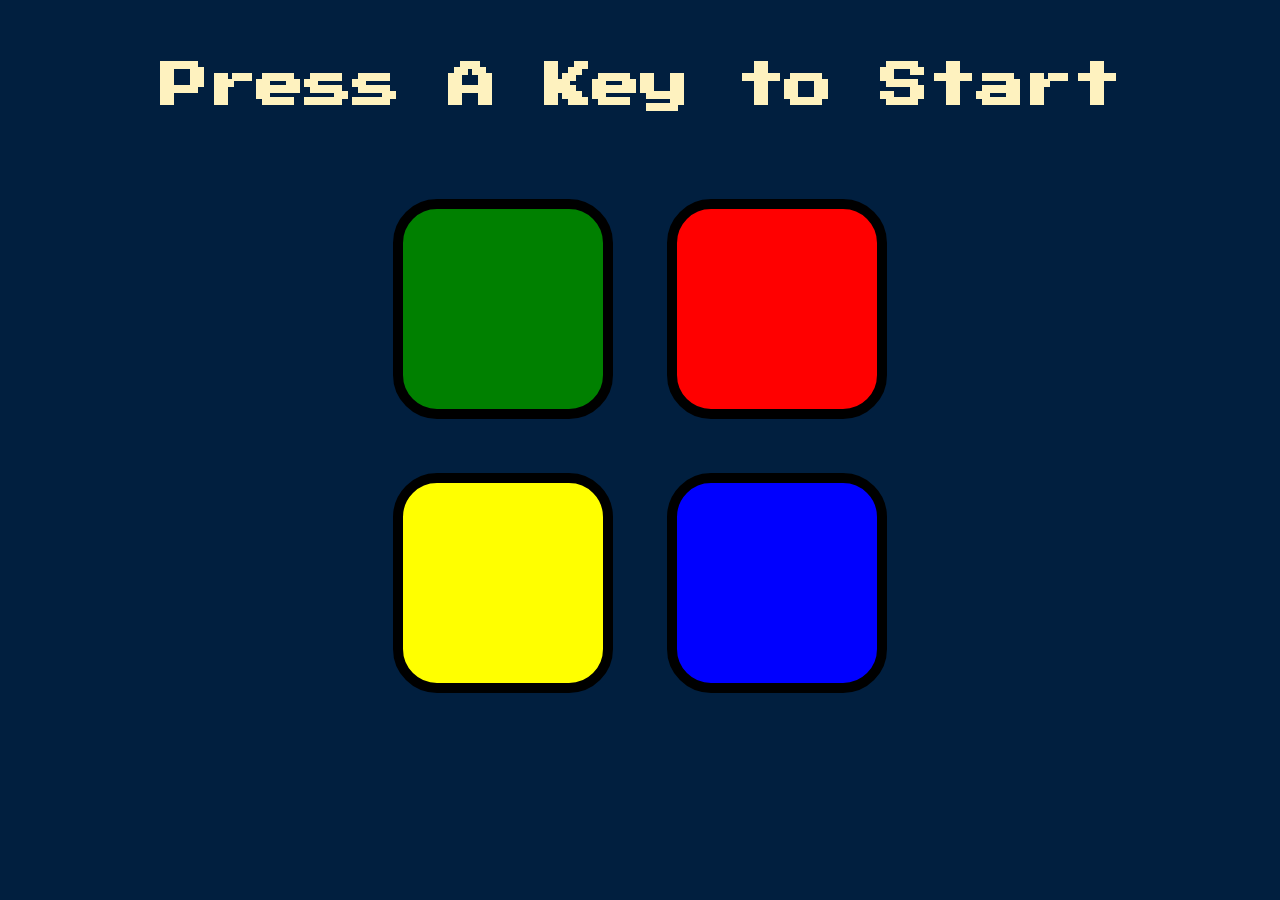
<file: game/Simon Game Challenge Starting Files/index.html>
<!DOCTYPE html>
<html lang="en" dir="ltr">

<head>
  <meta charset="utf-8">
  <title>Simon</title>
  <link rel="stylesheet" href="styles.css">
  <link href="https://fonts.googleapis.com/css?family=Press+Start+2P" rel="stylesheet">
</head>

<body>
  <h1 id="level-title">Press A Key to Start</h1>
  <div class="container">
    <div class="row">

      <div type="button" id="green" class="btn green">

      </div>

      <div type="button" id="red" class="btn red">

      </div>
    </div>

    <div class="row">

      <div type="button" id="yellow" class="btn yellow">

      </div>
      <div type="button" id="blue" class="btn blue">

      </div>

    </div>

  </div>
  <script src="https://ajax.googleapis.com/ajax/libs/jquery/3.4.1/jquery.min.js"></script>
  <script src="game.js" charset="utf-8"></script>

</body>

</html>
</file>
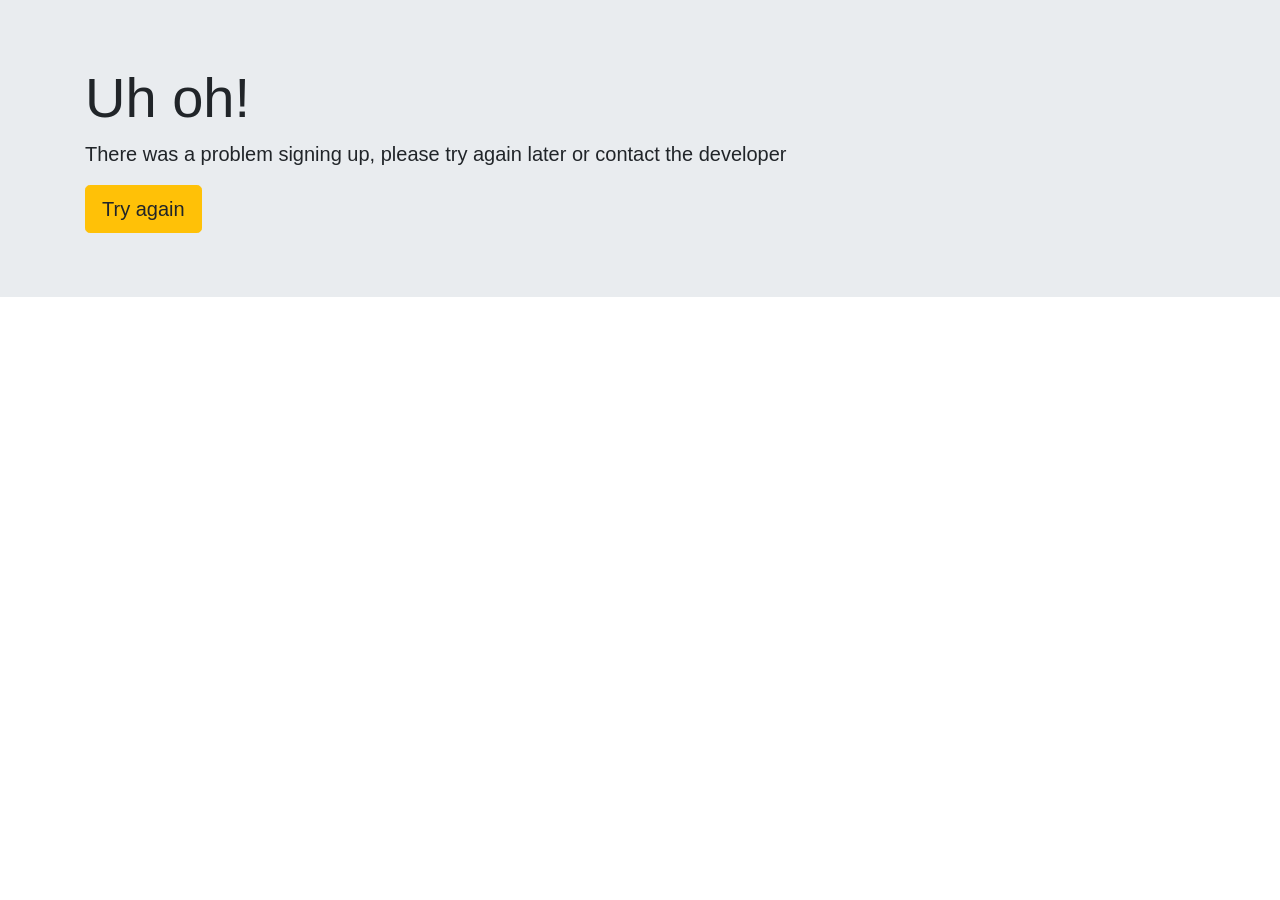
<file: newsletter-signup/failure.html>
<!DOCTYPE html>
<html>
    <head>

        <meta charset="utf-8">
        <title>failure</title>
        <link rel="stylesheet" href="https://stackpath.bootstrapcdn.com/bootstrap/4.4.1/css/bootstrap.min.css" integrity="sha384-Vkoo8x4CGsO3+Hhxv8T/Q5PaXtkKtu6ug5TOeNV6gBiFeWPGFN9MuhOf23Q9Ifjh" crossorigin="anonymous">

    </head>
    <body>
        <div class="jumbotron jumbotron-fluid">
            <div class="container">
              <h1 class="display-4">Uh oh!</h1>
              <p class="lead">There was a problem signing up, please try again later or contact the developer</p>
              <form action="/failure" method="POST">
                <button type="submit" class="btn btn-lg btn-warning">Try again</button>
              </form>
            </div>
          </div>
    </body>
</html>
</file>
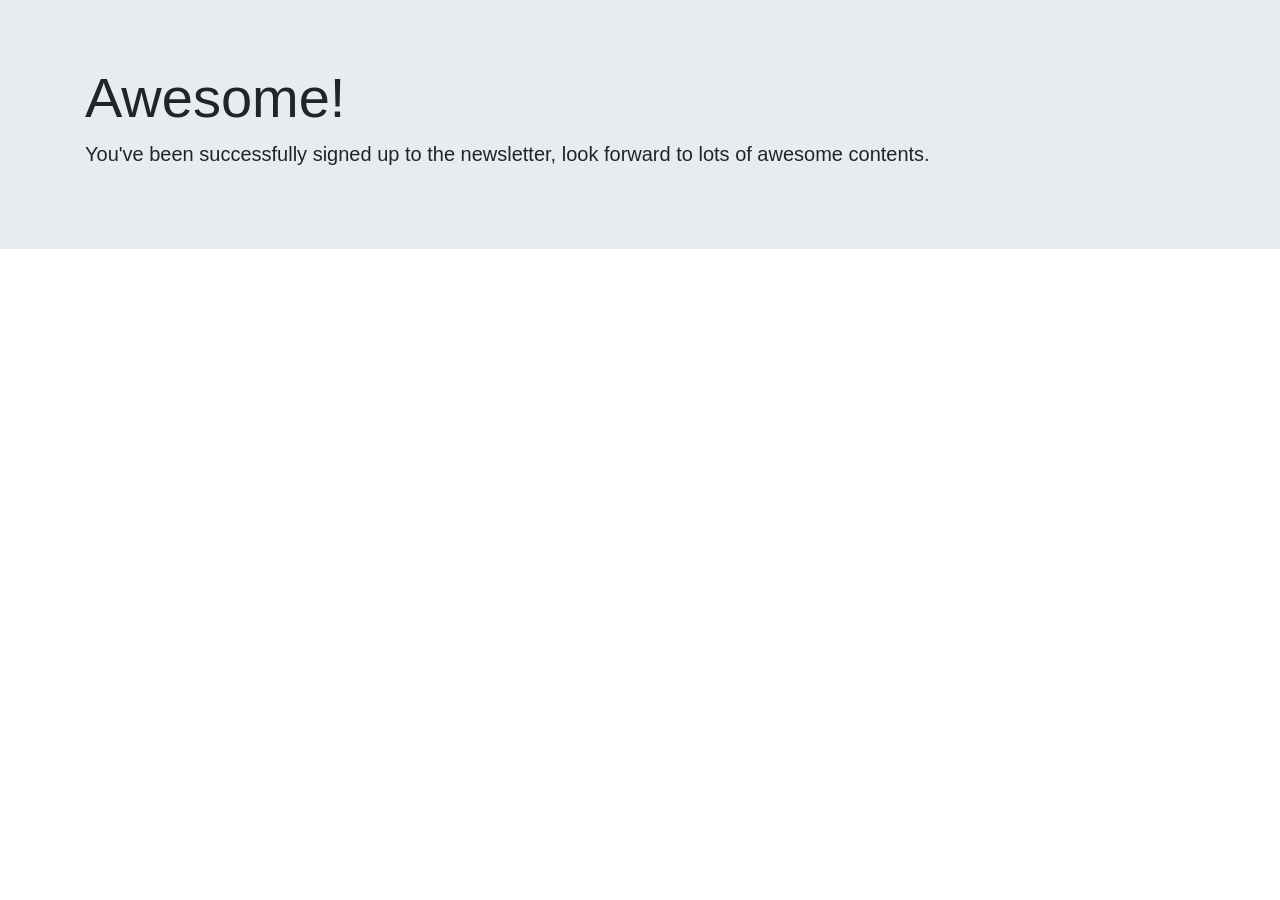
<file: newsletter-signup/success.html>
<!DOCTYPE html>
<html>
    <head>

        <meta charset="utf-8">
        <title>success</title>
        <link rel="stylesheet" href="https://stackpath.bootstrapcdn.com/bootstrap/4.4.1/css/bootstrap.min.css" integrity="sha384-Vkoo8x4CGsO3+Hhxv8T/Q5PaXtkKtu6ug5TOeNV6gBiFeWPGFN9MuhOf23Q9Ifjh" crossorigin="anonymous">
        
    </head>
    <body>
        <div class="jumbotron jumbotron-fluid">
            <div class="container">
              <h1 class="display-4">Awesome!</h1>
              <p class="lead">You've been successfully signed up to the newsletter, look forward to lots of awesome contents.</p>
            </div>
          </div>
    </body>
</html>
</file>
<file: game/Simon Game Challenge Starting Files/styles.css>
body {
  text-align: center;
  background-color: #011F3F;
}

#level-title {
  font-family: 'Press Start 2P', cursive;
  font-size: 3rem;
  margin:  5%;
  color: #FEF2BF;
}

.container {
  display: block;
  width: 50%;
  margin: auto;

}

.btn {
  margin: 25px;
  display: inline-block;
  height: 200px;
  width: 200px;
  border: 10px solid black;
  border-radius: 20%;
}

.game-over {
  background-color: red;
  opacity: 0.8;
}

.red {
  background-color: red;
}

.green {
  background-color: green;
}

.blue {
  background-color: blue;
}

.yellow {
  background-color: yellow;
}

.pressed {
  box-shadow: 0 0 20px white;
  background-color: grey;
}
</file>
